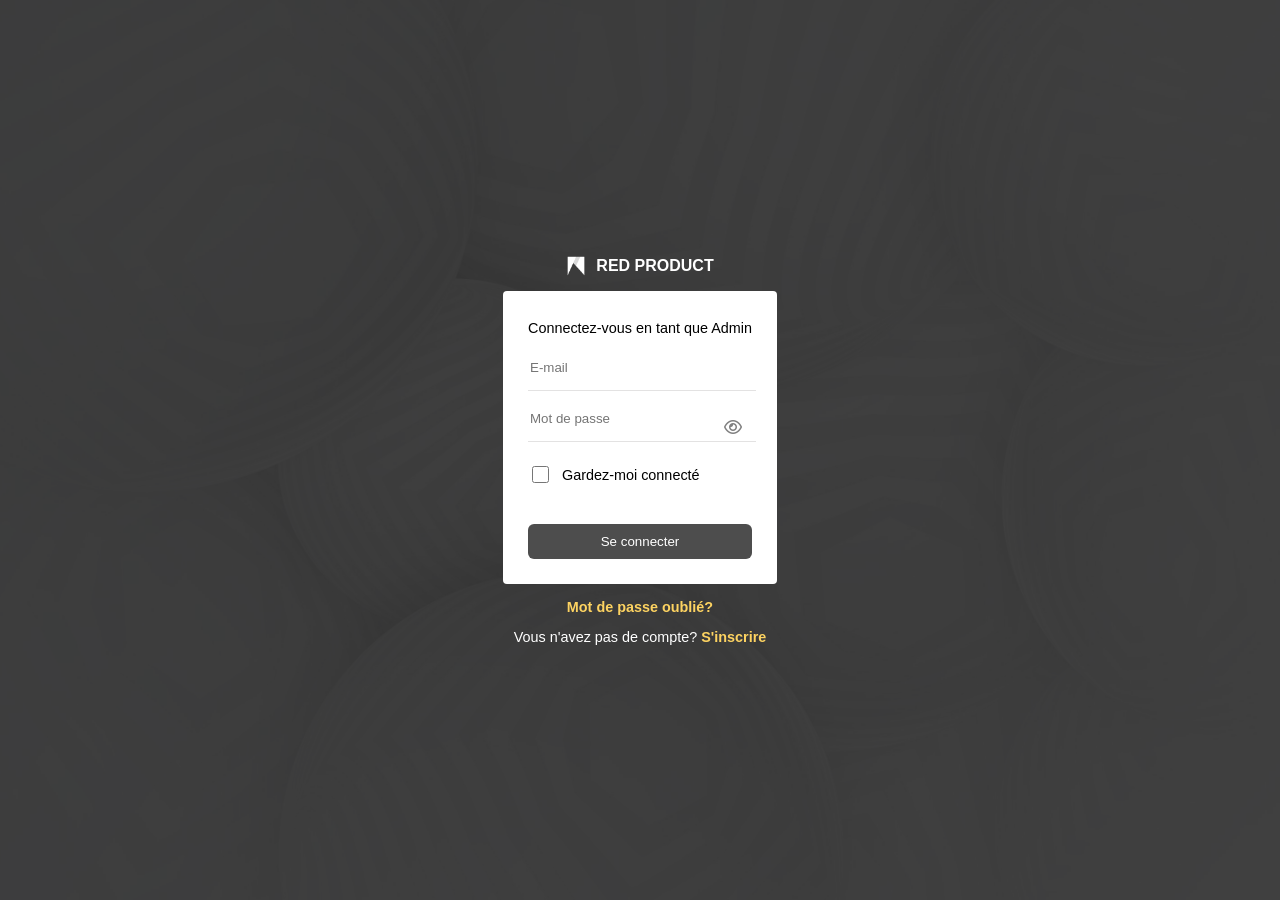
<file: index.html>
<!DOCTYPE html>
<html lang="en">

<head>
    <meta charset="UTF-8">
    <meta name="viewport" content="width=device-width, initial-scale=1.0">
    <title>Red Product</title>

    <link rel="icon" type="image/svg+xml" href="images/Link → SVG.png">
    <link rel="stylesheet" href="https://cdnjs.cloudflare.com/ajax/libs/font-awesome/6.5.1/css/all.min.css">
    <link rel="stylesheet"
        href="https://fonts.googleapis.com/css2?family=Material+Symbols+Outlined:opsz,wght,FILL,GRAD@20..48,100..700,0..1,-50..200&icon_names=dashboard" />
    <link rel="stylesheet" href="style.css">
</head>

<body>
    <div class="formulaire">
        <div class="bgoppacité2">
            <form action="" id="formConnexion">
                <div class="icon3">
                    <div class="logo"><img class="logo" src="images/Link → SVG.png" alt=""></div>
                    <p class="centrer">RED PRODUCT</p>
                </div>
                <div class="bg1">
                    <p class="p1">Connectez-vous en tant que Admin</p>
                    <p id="erreurMessage" style="color: red; font-size: 0.85rem; display: none;"></p>
                    <div><input class="inputform1" type="text" id="email" placeholder="E-mail" required></div>
                    <div style="position: relative;">
                        <input class="inputform1" type="password" id="motDePasse" placeholder="Mot de passe" required>
                        <i class="fa-regular fa-eye" id="togglePassword"
                            style="position: absolute; right: 10px; top: 50%; transform: translateY(-50%); cursor: pointer; color: gray;"></i>
                    </div>
                    <div class="p2">
                        <input class="p3" type="checkbox" id="garderConnecte">
                        <p class="p1">Gardez-moi connecté</p>
                    </div>

                    <button class="button" type="submit" id="btnConnexion">Se connecter</button>
                </div>

                <p class="p4"><a class="textdecoration" href="motdepasse.html"><strong>Mot de passe oublié?</strong></a>
                </p>
                <p class="p4">Vous n'avez pas de compte? <a class="textdecoration"
                        href="incrit.html"><strong>S'inscrire</strong></a></p>
            </form>
        </div>
    </div>

    <script src="connexion.js"></script>
</body>

</html>
</file>
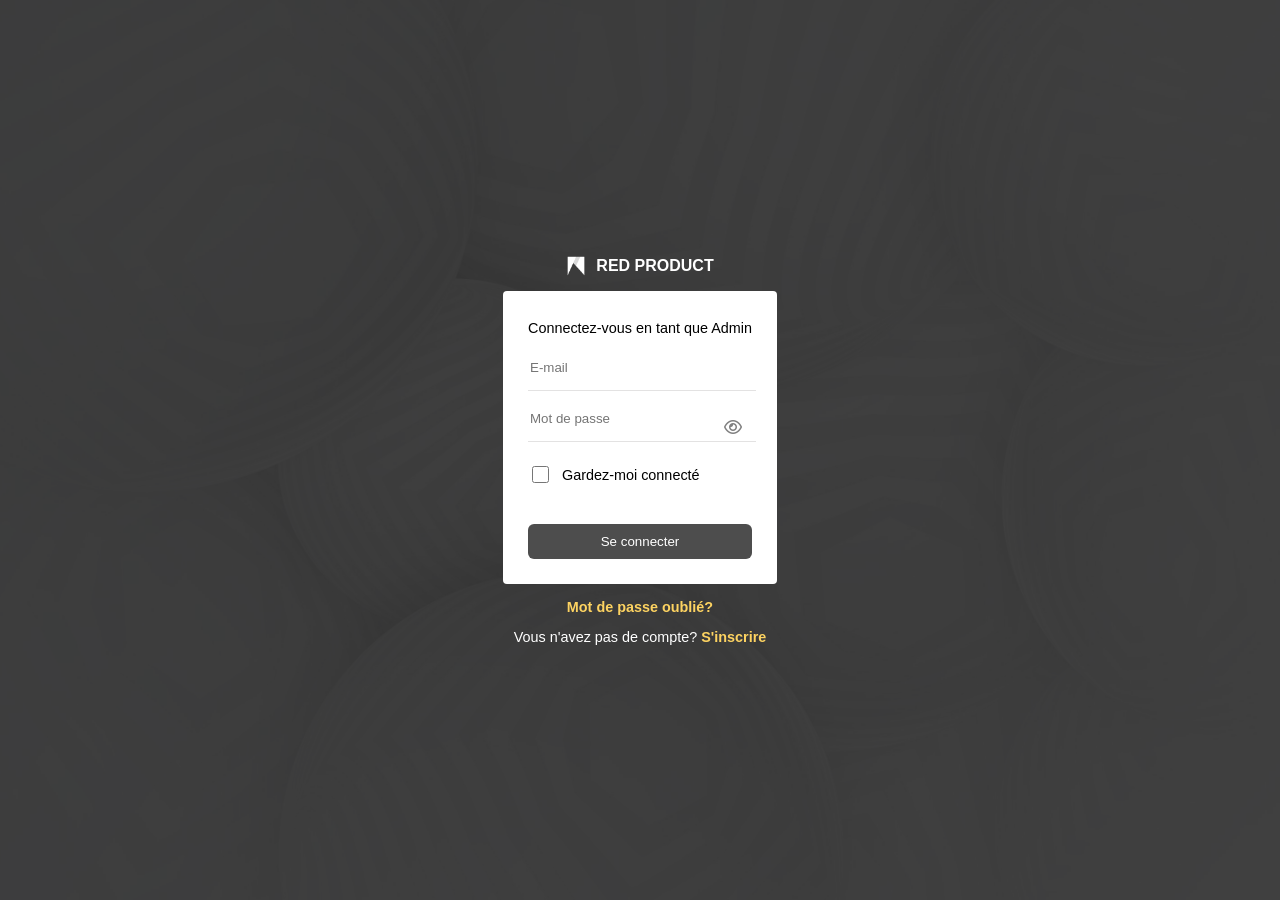
<file: daschboard.html>
<!DOCTYPE html>
<html lang="en">

<head>
    <meta charset="UTF-8">
    <meta name="viewport" content="width=device-width, initial-scale=1.0">
    <title>Red Product</title>

    <link rel="icon" type="image/svg+xml" href="images/Link → SVG.png">
    <style>
        @import url('https://fonts.googleapis.com/css2?family=Roboto:ital,wght@0,100..900;1,100..900&display=swap');
    </style>
    <link rel="stylesheet" href="https://cdnjs.cloudflare.com/ajax/libs/font-awesome/6.5.1/css/all.min.css">
    <link rel="stylesheet"
        href="https://fonts.googleapis.com/css2?family=Material+Symbols+Outlined:opsz,wght,FILL,GRAD@20..48,100..700,0..1,-50..200&icon_names=dashboard" />
    <link rel="stylesheet" href="style.css">
</head>

<body>

    <!-- Modal Profil -->
    <div class="transparant" id="modalProfil">
        <div class="modal">
            <div>
                <p class="haut">
                    <i id="fermerProfil" class="fa-solid fa-arrow-left" style="color: rgb(0, 0, 0);"></i>
                    Mon Profil
                </p>
            </div>

            <div id="border" style="border-top: 1.2px dotted rgb(146, 146, 146); padding-top: 20px;">

                <!-- Photo de profil -->
                <div style="text-align: center; margin-bottom: 20px;">
                    <img id="profilAvatar" src="images/d0ad5715ff957c6bfb22eb955f71f63b6a0704d4.png"
                        style="width: 80px; height: 80px; border-radius: 50%; object-fit: cover;">
                    <br>
                    <label style="cursor: pointer; color: gray; font-size: 0.85rem; margin-top: 8px; display: block;">
                        <input type="file" id="avatarFile" hidden accept="image/*">
                        Changer la photo
                    </label>
                </div>

                <!-- Message -->
                <p id="messageProfil" style="font-size: 0.85rem; display: none; text-align: center;"></p>

                <!-- Champs -->
                <div class="div1">
                    <label>Nom</label>
                    <input type="text" id="profilNom"
                        style="width: 100%; padding: 6px; border: 1px solid #ddd; border-radius: 4px; box-sizing: border-box;">
                </div>

                <div class="div1">
                    <label>Email</label>
                    <input type="email" id="profilEmail"
                        style="width: 100%; padding: 6px; border: 1px solid #ddd; border-radius: 4px; box-sizing: border-box;">
                </div>

                <button id="btnSauvegarderProfil" class="btnform"
                    style="width: 100%; background-color: rgb(70, 130, 180);">
                    Sauvegarder
                </button>

                <!-- Changer mot de passe -->
                <div style="margin-top: 20px; border-top: 1px solid #eee; padding-top: 15px;">
                    <p style="font-weight: bold; margin-bottom: 10px;">Changer le mot de passe</p>

                    <!-- Ancien mot de passe -->
                    <div class="div1" style="position: relative;">
                        <label>Ancien mot de passe</label>
                        <div style="position: relative;">
                            <input type="password" id="ancienMotDePasse"
                                style="width: 100%; padding: 6px; padding-right: 35px; border: 1px solid #ddd; border-radius: 4px; box-sizing: border-box;">
                            <i class="fa-regular fa-eye" id="toggleAncien"
                                style="position: absolute; right: 8px; top: 50%; transform: translateY(-50%); cursor: pointer; color: gray;"></i>
                        </div>
                    </div>

                    <!-- Nouveau mot de passe -->
                    <div class="div1" style="position: relative;">
                        <label>Nouveau mot de passe</label>
                        <div style="position: relative;">
                            <input type="password" id="nouveauMotDePasse"
                                style="width: 100%; padding: 6px; padding-right: 35px; border: 1px solid #ddd; border-radius: 4px; box-sizing: border-box;">
                            <i class="fa-regular fa-eye" id="toggleNouveau"
                                style="position: absolute; right: 8px; top: 50%; transform: translateY(-50%); cursor: pointer; color: gray;"></i>
                        </div>
                    </div>

                    <button id="btnChangerMotDePasse" class="btnform"
                        style="width: 100%; background-color: rgb(77, 77, 77);">
                        Changer le mot de passe
                    </button>
                </div>
            </div>
        </div>
    </div>

    <div class="side-main">
        <aside class="bg" id="sidebar">
            <div class="bg-color">
                <div class="side">
                    <div class="logo"><img class="logo" src="images/Link → SVG.png" alt=""></div>
                    <p class="p-side">RED PRODUCT</p>
                </div>

                <nav>
                    <p class="p-side1">Principal</p>
                    <div>
                        <div class="icon1" id="icon1">
                            <a class="nav-link" href="daschboard.html">
                                <span class="material-symbols-outlined">dashboard</span>
                                Dashboard
                            </a>
                        </div>
                        <div class="left">
                            <p class="nav2"><a class="a3" href="hôtel.html"> <i id="icon2"
                                        class="fa-solid fa-display fa-md" style="color: rgb(217, 217, 217);"></i>Liste
                                    des Hôtels</a></p>
                        </div>
                    </div>
                </nav>

                <div class="bas">
                    <div id="image" class="img1"><img class="image1"
                            src="images/d0ad5715ff957c6bfb22eb955f71f63b6a0704d4.png" alt=""></div>

                    <div class="lineheight">
                        <p>Moukhamed</p>
                        <p><i class="fa-solid fa-circle fa-2xs" style="color: rgb(107, 201, 25);"></i> En ligne</p>
                    </div>
                </div>
            </div>
        </aside>

        <!-- EN-TETE -->

        <div class="main">
            <div id="main">
                <header>
                    <div class="entête">
                        <div class="entête-gauche" id="sidebar-toggle">
                            <button class="toggle-button" type="button">
                                <i class="fa-solid fa-bars-staggered fa-2xl" style="color: rgb(0, 0, 0);"></i>
                            </button>

                            <p class="dash1">Daschboard</p>
                        </div>
                        <div class="entête1">
                            <div class="iconinput">
                                <i class="fa-solid fa-magnifying-glass fa-xs" style="color: rgb(220, 213, 213);"></i>
                                <input class="input" type="text" placeholder=" Recherhe">
                            </div>
                            <p><i class="fa-regular fa-bell fa-lg" style="color: rgb(0, 0, 0);"></i></p>
                            <div class="img1" id="ouvrirProfil" style="cursor: pointer;">
                                <img class="image1" id="photoUtilisateur"
                                    src="images/d0ad5715ff957c6bfb22eb955f71f63b6a0704d4.png" alt="">
                            </div>
                            <a href="index.html"
                                onclick="localStorage.removeItem('token'); localStorage.removeItem('utilisateur');"
                                style="padding: 10px; cursor: pointer; display: flex; align-items: center; text-decoration: none;">
                                <i class="fa-solid fa-arrow-right-from-bracket fa-lg" style="color: rgb(0, 0, 0);"></i>
                            </a>
                        </div>
                    </div>

                    <div class="entête2">
                        <div class="sous-entête3">
                            <p class="size1">Bienvenue sur RED Product <br> </p>
                            <p class="size2">Lorem ipsum dolor sit amet consecteur</p>
                        </div>
                    </div>
                </header>
                <!-- EN-TETE -->

                <!-- MAIN -->
                <main class="contenu">
                    <div class="cards-container">

                        <div id="ic1" class="item">
                            <i class="fa-solid fa-envelope-open"></i>
                            <div class="pad">
                                <p><span class="pan" id="kpi-formulaires">--</span> Formulaire</p>
                                <p>Je ne sais pas quoi mettre</p>
                            </div>
                        </div>

                        <div id="ic2" class="item">
                            <i class="fa-solid fa-p"></i>
                            <div class="pad">
                                <p><span class="pan" id="kpi-messages">--</span> Messages</p>
                                <p>Je ne sais pas quoi mettre</p>
                            </div>
                        </div>

                        <div id="ic3" class="item">
                            <i class="fa-solid fa-user-group"></i>
                            <div class="pad">
                                <p><span class="pan" id="kpi-users">--</span> Utilisateur</p>
                                <p>Je ne sais pas quoi mettre</p>
                            </div>
                        </div>

                        <div id="ic4" class="item">
                            <i class="fa-solid fa-envelope-open"></i>
                            <div class="pad">
                                <p><span class="pan" id="kpi-emails">--</span> E-mail</p>
                                <p>Je ne sais pas quoi mettre</p>
                            </div>
                        </div>

                        <div id="ic5" class="item">
                            <i class="fa-solid fa-p"></i>
                            <div class="pad">
                                <p><span class="pan" id="kpi-hotels">--</span> Hôtels</p>
                                <p>Je ne sais pas quoi mettre</p>
                            </div>
                        </div>

                        <div id="ic6" class="item">
                            <i class="fa-solid fa-user-group"></i>
                            <div class="pad">
                                <p><span class="pan" id="kpi-entites">--</span> Entités</p>
                                <p>Je ne sais pas quoi mettre</p>
                            </div>
                        </div>

                    </div>

            </div>
            </main>
            <!-- MAIN -->
        </div>
    </div>



    <div id="toast" class="toasts"> </div>
    <div class="overlay"></div>
    <script src="script.js"></script>
    <script src="dashboard.js"></script>
    <script src="profil.js"></script>


</body>

</html>
</file>
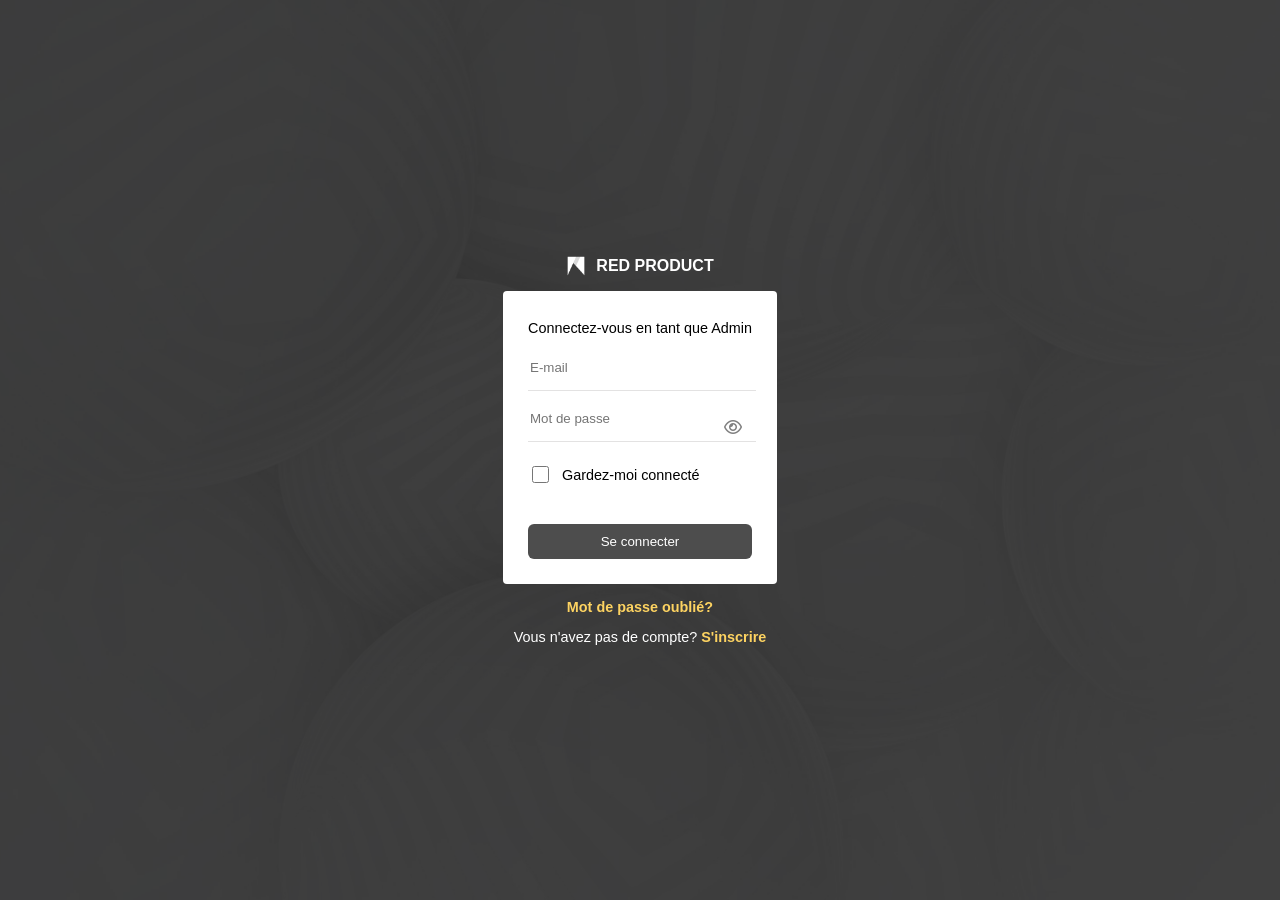
<file: hôtel.html>
<!DOCTYPE html>
<html lang="en">

<head>
    <meta charset="UTF-8">
    <meta name="viewport" content="width=device-width, initial-scale=1.0">
    <title>Red Product</title>

    <link rel="icon" type="image/svg+xml" href="images/Link → SVG.png">
    <style>
        @import url('https://fonts.googleapis.com/css2?family=Roboto:ital,wght@0,100..900;1,100..900&display=swap');
    </style>
    <link rel="stylesheet" href="https://cdnjs.cloudflare.com/ajax/libs/font-awesome/6.5.1/css/all.min.css">
    <link rel="stylesheet"
        href="https://fonts.googleapis.com/css2?family=Material+Symbols+Outlined:opsz,wght,FILL,GRAD@20..48,100..700,0..1,-50..200&icon_names=dashboard" />
    <link rel="stylesheet" href="style.css">
</head>

<body class="no-scroll">

    <!-- Modal Profil -->
    <div class="transparant" id="modalProfil">
        <div class="modal">
            <div>
                <p class="haut">
                    <i id="fermerProfil" class="fa-solid fa-arrow-left" style="color: rgb(0, 0, 0);"></i>
                    Mon Profil
                </p>
            </div>

            <div id="border" style="border-top: 1.2px dotted rgb(146, 146, 146); padding-top: 20px;">

                <!-- Photo de profil -->
                <div style="text-align: center; margin-bottom: 20px;">
                    <img id="profilAvatar" src="images/d0ad5715ff957c6bfb22eb955f71f63b6a0704d4.png"
                        style="width: 80px; height: 80px; border-radius: 50%; object-fit: cover;">
                    <br>
                    <label style="cursor: pointer; color: gray; font-size: 0.85rem; margin-top: 8px; display: block;">
                        <input type="file" id="avatarFile" hidden accept="image/*">
                        Changer la photo
                    </label>
                </div>

                <!-- Message -->
                <p id="messageProfil" style="font-size: 0.85rem; display: none; text-align: center;"></p>

                <!-- Champs -->
                <div class="div1">
                    <label>Nom</label>
                    <input type="text" id="profilNom"
                        style="width: 100%; padding: 6px; border: 1px solid #ddd; border-radius: 4px; box-sizing: border-box;">
                </div>

                <div class="div1">
                    <label>Email</label>
                    <input type="email" id="profilEmail"
                        style="width: 100%; padding: 6px; border: 1px solid #ddd; border-radius: 4px; box-sizing: border-box;">
                </div>

                <button id="btnSauvegarderProfil" class="btnform"
                    style="width: 100%; background-color: rgb(70, 130, 180);">
                    Sauvegarder
                </button>

                <!-- Changer mot de passe -->
                <div style="margin-top: 20px; border-top: 1px solid #eee; padding-top: 15px;">
                    <p style="font-weight: bold; margin-bottom: 10px;">Changer le mot de passe</p>

                    <!-- Ancien mot de passe -->
                    <div class="div1" style="position: relative;">
                        <label>Ancien mot de passe</label>
                        <div style="position: relative;">
                            <input type="password" id="ancienMotDePasse"
                                style="width: 100%; padding: 6px; padding-right: 35px; border: 1px solid #ddd; border-radius: 4px; box-sizing: border-box;">
                            <i class="fa-regular fa-eye" id="toggleAncien"
                                style="position: absolute; right: 8px; top: 50%; transform: translateY(-50%); cursor: pointer; color: gray;"></i>
                        </div>
                    </div>

                    <!-- Nouveau mot de passe -->
                    <div class="div1" style="position: relative;">
                        <label>Nouveau mot de passe</label>
                        <div style="position: relative;">
                            <input type="password" id="nouveauMotDePasse"
                                style="width: 100%; padding: 6px; padding-right: 35px; border: 1px solid #ddd; border-radius: 4px; box-sizing: border-box;">
                            <i class="fa-regular fa-eye" id="toggleNouveau"
                                style="position: absolute; right: 8px; top: 50%; transform: translateY(-50%); cursor: pointer; color: gray;"></i>
                        </div>
                    </div>

                    <button id="btnChangerMotDePasse" class="btnform"
                        style="width: 100%; background-color: rgb(77, 77, 77);">
                        Changer le mot de passe
                    </button>
                </div>
            </div>
        </div>
    </div>



    <div class="side-main">
        <aside class="bg" id="sidebar">
            <div class="bg-color">

                <div class="side">
                    <div class="logo"><img class="logo" src="images/Link → SVG.png" alt=""></div>
                    <p class="p-side">RED PRODUCT</p>
                </div>

                <nav>
                    <p class="p-side1">Principal</p>
                    <div>
                        <!-- <div class="icon1">
                            <p class="nav1 colorblack2" id="nav1" > <span id="span" class="material-symbols-outlined">dashboard</span> <a class="a4"
                                    href="daschboard.html">Daschboard</a></p>
                        </div> -->
                        <div class="icon1">
                            <a class="nav-link" id="hot" href="daschboard.html">
                                <span id="hot" class="material-symbols-outlined">dashboard</span>
                                Daschboard
                            </a>
                        </div>
                        <div class="icon2" id="colorblack2">
                            <p class="nav2"><a class="a2" href="hôtel.html"> <i id="icon2"
                                        class="fa-solid fa-display fa-md" style="color: rgba(0, 0, 0, 0.75);"></i>Liste
                                    des Hôtels</a></p>
                        </div>
                    </div>
                </nav>


                <div class="bas">
                    <div id="image" class="img1"><img class="image1"
                            src="images/d0ad5715ff957c6bfb22eb955f71f63b6a0704d4.png" alt=""></div>

                    <div class="lineheight">
                        <p>Moukhamed</p>
                        <p><i class="fa-solid fa-circle fa-2xs" style="color: rgb(107, 201, 25);"></i> En ligne</p>
                    </div>
                </div>
            </div>
        </aside>


        <div class="main">
            <div id="main">
                <header>

                    <div class="entête">
                        <div class="entête-gauche" id="sidebar-toggle">
                            <button class="toggle-button" type="button">
                                <i class="fa-solid fa-bars-staggered fa-2xl" style="color: rgb(0, 0, 0);"></i>
                            </button>

                            <p><b class="pan1">Listes des Hôtels</b></p>
                        </div>
                        <div class="entête1">
                            <div class="iconinput">
                                <i class="fa-solid fa-magnifying-glass fa-xs" style="color: rgb(220, 213, 213);"></i>
                                <input class="input" type="text" placeholder=" Recherhe">
                            </div>
                            <div class="en1tete">
                                <p><i class="fa-regular fa-bell fa-lg" style="color: rgb(0, 0, 0);"></i></p>
                                <div class="img1" id="ouvrirProfil" style="cursor: pointer;"><img class="image1"
                                        id="photoUtilisateur" src="images/d0ad5715ff957c6bfb22eb955f71f63b6a0704d4.png"
                                        alt="">
                                </div>
                                <a href="index.html"
                                    onclick="localStorage.removeItem('token'); localStorage.removeItem('utilisateur');"
                                    style="padding: 10px; cursor: pointer; display: flex; align-items: center; text-decoration: none;">
                                    <i class="fa-solid fa-arrow-right-from-bracket fa-lg"
                                        style="color: rgb(0, 0, 0);"></i>
                                </a>
                            </div>
                        </div>
                    </div>

                    <div class="entête2">
                        <div class="sous-entête1">
                            <p class="size1">Hôtels</p>
                            <p class="p-entête" id="nombreHotels">--</p>
                        </div>

                        <div class="btnajouter">
                            <button class="sous-entête2"><i id="icon" class="fa-solid fa-plus fa-md"
                                    style="color: rgb(0, 0, 0);"></i>Créer un nouveau hôtel</button>
                        </div>
                    </div>
                </header>
                <!-- EN-TETE -->
                <main class="contenu no-scroll">
                    <div class="container">
                        <div class="container2" id="listeHotels">
                            <!-- <div class="items">
                                <div class="image2"><img class="images2"
                                        src="images/2ace93ddd9dc9cfc7b2bd9d9a279634ee238b1c0.jpg" alt=""></div>
                                <div class="basimage">
                                    <p id="basimage2">Boulvard Martin Lutter King Dakar, 11500</p>
                                    <p id="basimage1"><b class="pan1">Hôtel Terrou-Bi</b></p>
                                    <p id="basimage">25.000 XOF par nuit</p>
                                </div>
                            </div>

                            <div class="items">
                                <div class="image2"><img class="images2"
                                        src="images/7aa3fa98a5c573e7a6a70708802dac0779ef4cc6.jpg" alt=""></div>
                                <div class="basimage">
                                    <p id="basimage2">Boulvard Martin Lutter King Dakar, 11500</p>
                                    <p id="basimage1"><b class="pan1">Hôtel Terrou-Bi</b></p>
                                    <p id="basimage">25.000 XOF par nuit</p>
                                </div>
                            </div>

                            <div class="items">
                                <div class="image2"><img class="images2"
                                        src="images/7b8b867ff42dd9b09b585c713f1faaf1e9d5efa9.png" alt=""></div>
                                <div class="basimage">
                                    <p id="basimage2">Boulvard Martin Lutter King Dakar, 11500</p>
                                    <p id="basimage1"><b class="pan1">Hôtel Terrou-Bi</b></p>
                                    <p id="basimage">25.000 XOF par nuit</p>
                                </div>
                            </div>

                            <div class="items">
                                <div class="image2"><img class="images2"
                                        src="images/e2f0475cb31fc8aaa791f94943e72ebe5afef4fc.jpg" alt=""></div>
                                <div class="basimage">
                                    <p id="basimage2">Boulvard Martin Lutter King Dakar, 11500</p>
                                    <p id="basimage1"><b class="pan1">Hôtel Terrou-Bi</b></p>
                                    <p id="basimage">25.000 XOF par nuit</p>
                                </div>
                            </div>

                            <div class="items">
                                <div class="image2"><img class="images2"
                                        src="images/c2da843a742c66e1b32bac5a3423f97769ec294e (1).jpg" alt=""></div>
                                <div class="basimage">
                                    <p id="basimage2">Boulvard Martin Lutter King Dakar, 11500</p>
                                    <p id="basimage1"><b class="pan1">Hôtel Terrou-Bi</b></p>
                                    <p id="basimage">25.000 XOF par nuit</p>
                                </div>
                            </div>

                            <div class="items">
                                <div class="image2"><img class="images2"
                                        src="images/c7ada3dc7f94b97e81de5166530f7716e3ac4fda.jpg" alt=""></div>
                                <div class="basimage">
                                    <p id="basimage2">Boulvard Martin Lutter King Dakar, 11500</p>
                                    <p id="basimage1"><b class="pan1">Hôtel Terrou-Bi</b></p>
                                    <p id="basimage">25.000 XOF par nuit</p>
                                </div>
                            </div>

                            <div class="items">
                                <div class="image2"><img class="images2"
                                        src="images/f9c71de4bc8679a33e4414f8a5da273c04b95cbb.jpg" alt=""></div>
                                <div class="basimage">
                                    <p id="basimage2">Boulvard Martin Lutter King Dakar, 11500</p>
                                    <p id="basimage1"><b class="pan1">Hôtel Terrou-Bi</b></p>
                                    <p id="basimage">25.000 XOF par nuit</p>
                                </div>
                            </div>

                            <div class="items">
                                <div class="image2"><img class="images2"
                                        src="images/e480cb32120fa58c6a70bd87d0dc0eabfcb5fd43.jpg" alt=""></div>
                                <div class="basimage">
                                    <p id="basimage2">Boulvard Martin Lutter King Dakar, 11500</p>
                                    <p id="basimage1"><b class="pan1">Hôtel Terrou-Bi</b></p>
                                    <p id="basimage">25.000 XOF par nuit</p>
                                </div>
                            </div> -->

                            <p id="chargement">Chargement des hôtels...</p>
                        </div>

                        <!-- Pagination -->
                        <div id="pagination"
                            style="display: flex; justify-content: center; align-items: center; gap: 10px; padding: 20px;">
                        </div>
                    </div>



                </main>
            </div>
        </div>

        <!-- Modal ajouter-->

        <div class="transparant" id="modalAjouter">
            <div class="modal" id="modalAjouterContent">
                <div>
                    <p class="haut"><i id="fermermodal" class="fa-solid fa-arrow-left"
                            style="color: rgb(0, 0, 0);"></i>Créer un nouveau
                        hôtel</p>
                </div>

                <form id="border" action="">
                    <div class="display">
                        <div>
                            <div class="div1">
                                <div class="div1"><label for="name">Nom de l'hôtel</label></div>
                                <input type="text" id="name" placeholder="CAP Mariane">
                                <p class="erreur-input" id="erreur-nom"></p>
                            </div>

                            <div class="div1">
                                <div class="div1"><label for="Email">E-mail</label></div>
                                <input type="text" id="Email" placeholder="information@gmail.com">
                                <p class="erreur-input" id="erreur-email"></p>
                            </div>

                            <div class="div1">
                                <div class="div1"><label for="prix">Prix par nuit</label></div>
                                <input type="number" id="prix" placeholder="25.000 XOF">
                                <p class="erreur-input" id="erreur-prix"></p>
                            </div>
                        </div>

                        <div>
                            <div class="div1">
                                <div class="div1"><label for="adresse">Adresse</label></div>
                                <input class="div11" type="text" id="adresse"
                                    placeholder="Les îles du saloum, Mar Lodj">
                                <p class="erreur-input" id="erreur-adresse"></p>
                            </div>

                            <div class="div1">
                                <div class="div1" class="div11"><label for="muméro">Numéro de téléphone</label></div>
                                <input type="text" id="muméro" placeholder="+221 77 777 77 77">
                                <p class="erreur-input" id="erreur-telephone"></p>
                            </div>

                            <div class="div1">
                                <div class="div1"><label class="lab" for="devise">Devise</label></div>
                                <select class="select">
                                    <option>F XOF</option>
                                    <option>Euro</option>
                                    <option>Dollar</option>
                                </select>
                            </div>
                        </div>
                    </div>

                    <p>Ajouter une photo</p>
                    <label class="label">
                        <input type="file" id="imageHotel" hidden>
                        <div class="imgholder">
                            <i class="fa-solid fa-image fa-lg" style="color: rgb(167, 165, 165);"></i>
                            <p>Ajouter une photo</p>
                        </div>
                    </label>

                    <div class="mit"> <button type="button" class="btnform">Enregistrer</button> </div>
                </form>
            </div>

        </div>
    </div>

    <!-- Modal Détail/Modifier Hôtel -->
    <div class="transparant" id="modalDetail">
        <div class="modal">
            <div>
                <p class="haut">
                    <i id="fermerDetail" class="fa-solid fa-arrow-left" style="color: rgb(0, 0, 0);"></i>
                    Détail de l'hôtel
                </p>
            </div>

            <div id="border">
                <div style="text-align: center; margin-bottom: 15px;">
                    <img id="detailImage" src="" alt=""
                        style="width: 100%; height: 200px; object-fit: cover; border-radius: 8px;">
                </div>

                <div class="display">
                    <div>
                        <div class="div1">
                            <label>Nom de l'hôtel</label>
                            <input type="text" id="detailNom" placeholder="Nom">
                        </div>
                        <div class="div1">
                            <label>E-mail</label>
                            <input type="text" id="detailEmail" placeholder="E-mail">
                        </div>
                        <div class="div1">
                            <label>Prix par nuit</label>
                            <input type="number" id="detailPrix" placeholder="Prix">
                        </div>
                    </div>
                    <div>
                        <div class="div1">
                            <label>Adresse</label>
                            <input type="text" id="detailAdresse" placeholder="Adresse">
                        </div>
                        <div class="div1">
                            <label>Numéro de téléphone</label>
                            <input type="text" id="detailTelephone" placeholder="Téléphone">
                        </div>
                        <div class="div1">
                            <label>Devise</label>
                            <select id="detailDevise">
                                <option>F XOF</option>
                                <option>Euro</option>
                                <option>Dollar</option>
                            </select>
                        </div>
                    </div>
                </div>

                <div class="div1">
                    <label>Changer la photo</label>
                    <label class="label">
                        <input type="file" id="detailImageFile" hidden>
                        <div class="imgholder">
                            <i class="fa-solid fa-image fa-lg" style="color: rgb(167, 165, 165);"></i>
                            <p>Changer la photo</p>
                        </div>
                    </label>
                </div>

                <input type="hidden" id="detailId">

                <div style="display: flex; gap: 10px; margin-top: 15px;">
                    <button id="btnModifier" class="btnform" style="background-color: rgb(70, 130, 180); flex: 1;">
                        Modifier
                    </button>
                    <button id="btnSupprimer" class="btnform" style="background-color: rgb(220, 53, 69); flex: 1;">
                        Supprimer
                    </button>
                </div>
            </div>
        </div>
    </div>


    <!-- Toast : petite notification qui apparaît et disparaît automatiquement -->
    <div id="toast" class="toasts"> </div>
    <div class="overlay"></div>
    <script src="script.js"></script>
    <script src="hotel.js"></script>
    <script src="profil.js"></script>
</body>

</html>
</file>
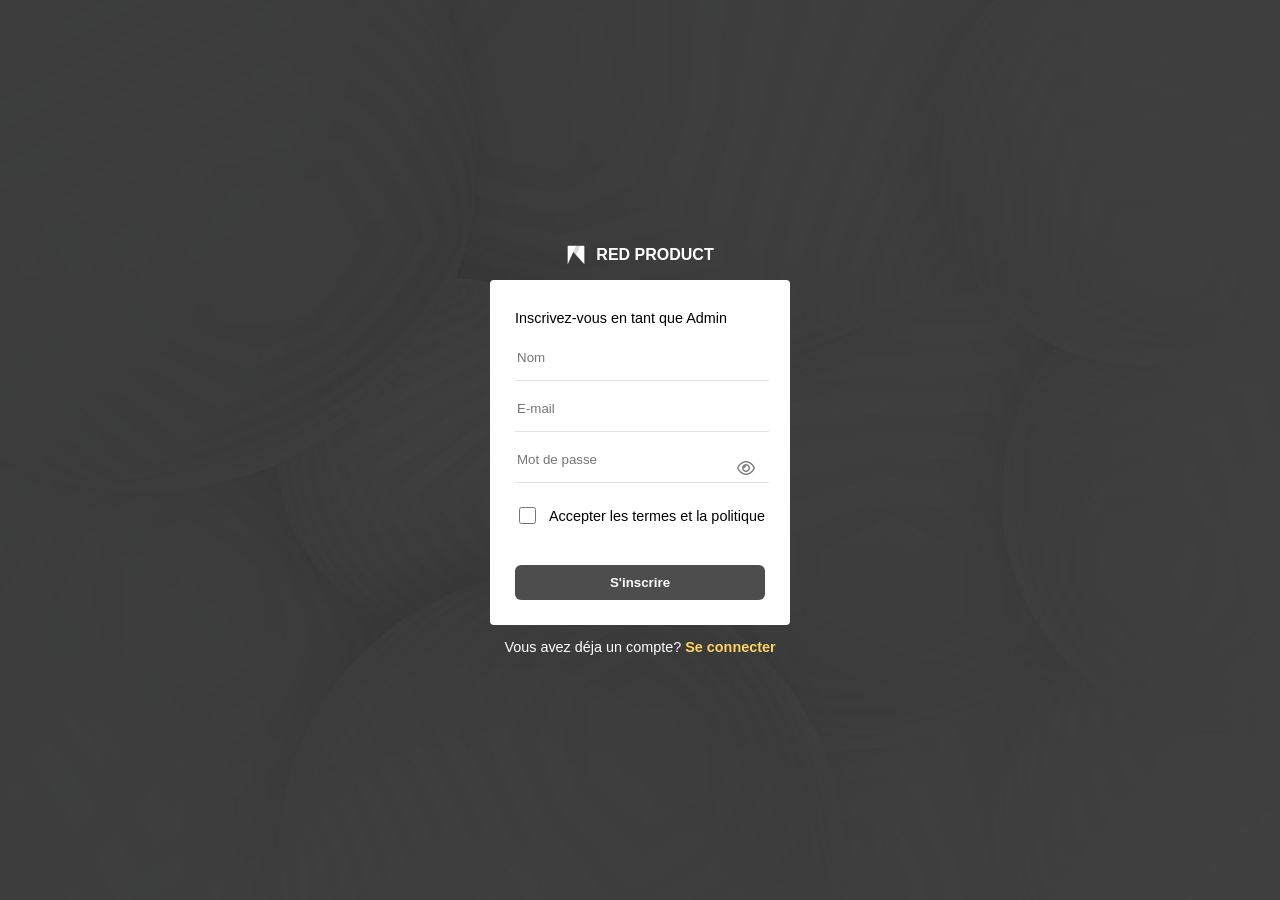
<file: incrit.html>
<!DOCTYPE html>
<html lang="en">

<head>
    <meta charset="UTF-8">
    <meta name="viewport" content="width=device-width, initial-scale=1.0">
    <title>Red Product</title>

    <link rel="icon" type="image/svg+xml" href="images/Link → SVG.png">
    <link rel="stylesheet" href="https://cdnjs.cloudflare.com/ajax/libs/font-awesome/6.5.1/css/all.min.css">
    <link rel="stylesheet"
        href="https://fonts.googleapis.com/css2?family=Material+Symbols+Outlined:opsz,wght,FILL,GRAD@20..48,100..700,0..1,-50..200&icon_names=dashboard" />
    <link rel="stylesheet" href="style.css">
</head>

<body>
    <div class="formulaire">
        <div class="bgoppacité2">
            <form id="formInscription" class="round">
                <div class="icon3">
                    <div class="logo"><img class="logo" src="images/Link → SVG.png" alt=""></div>
                    <p class="centrer">RED PRODUCT</p>
                </div>
                <div class="bg1">
                    <p class="p1">Inscrivez-vous en tant que Admin</p>
                     <p id="messageInscription" style="font-size: 0.85rem; display: none;"></p>
                    <div><input class="inputform1" type="text" id="nom" placeholder="Nom" required></div>
                    <div><input class="inputform1" type="email" id="email" placeholder="E-mail" required></div>
                    
                     <div style="position: relative;">
                        <input class="inputform1" type="password" id="motDePasse" placeholder="Mot de passe" required>
                        <i class="fa-regular fa-eye" id="togglePassword" style="position: absolute; right: 10px; top: 50%; transform: translateY(-50%); cursor: pointer; color: gray;"></i>
                    </div>

                    <div class="p2">
                        <input class="p3" id="termes" type="checkbox" required>
                        <p class="p1">Accepter les termes et la politique</p>
                    </div>

                    <button class="button" type="submit" id="btnInscription"><b>S'inscrire</b></button>
                </div>
                <p class="p4">Vous avez déja un compte? <a class="textdecoration" href="index.html"><strong>Se
                            connecter</strong></a></p>
            </form>
        </div>
    </div>
<script src="inscrit.js"></script>
</body>

</html>
</file>
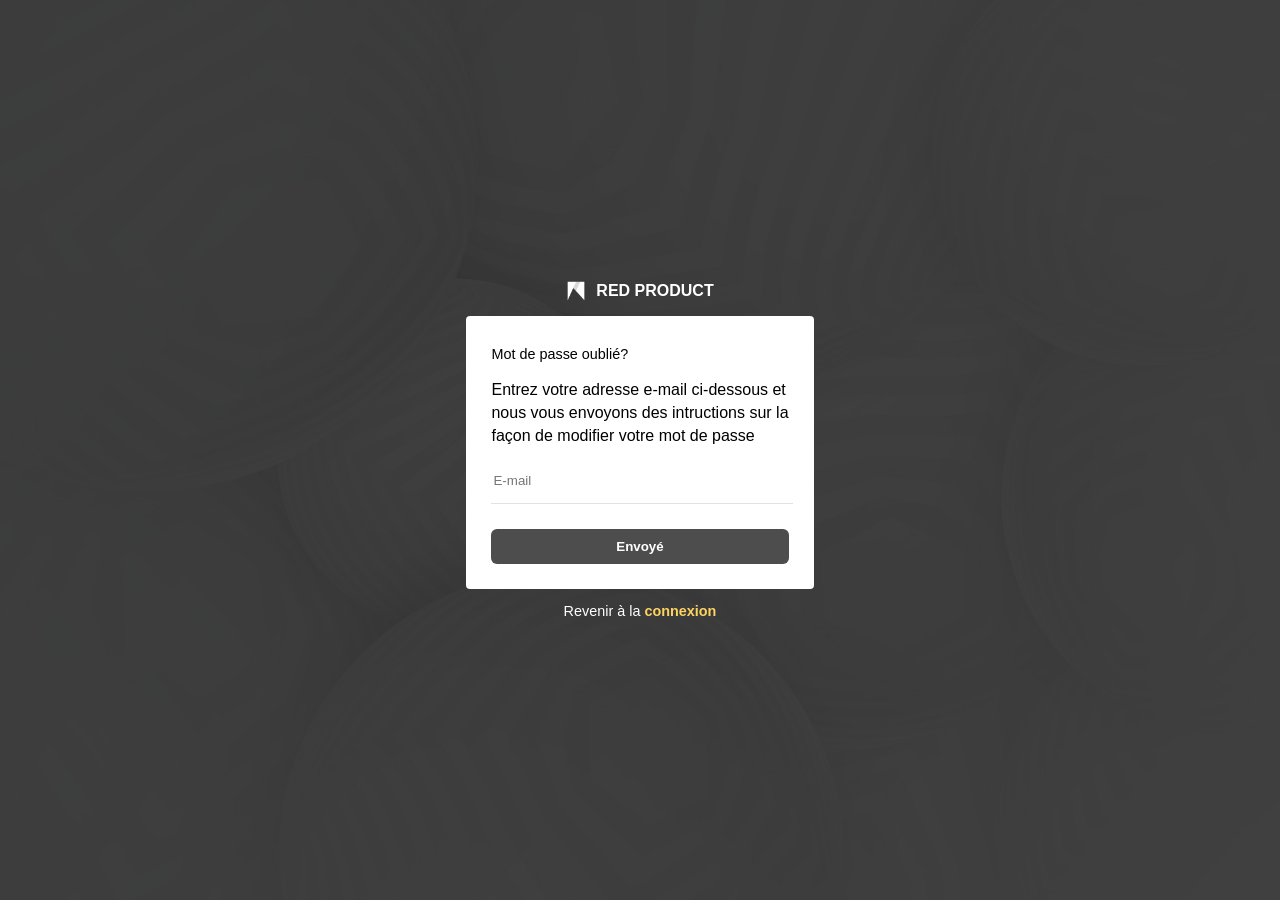
<file: motdepasse.html>
<!DOCTYPE html>
<html lang="en">

<head>
    <meta charset="UTF-8">
    <meta name="viewport" content="width=device-width, initial-scale=1.0">
    <title>Red Product</title>

    <link rel="icon" type="image/svg+xml" href="images/Link → SVG.png">
    <link rel="stylesheet" href="https://cdnjs.cloudflare.com/ajax/libs/font-awesome/6.5.1/css/all.min.css">
    <link rel="stylesheet"
        href="https://fonts.googleapis.com/css2?family=Material+Symbols+Outlined:opsz,wght,FILL,GRAD@20..48,100..700,0..1,-50..200&icon_names=dashboard" />
    <link rel="stylesheet" href="style.css">
</head>

<body>
    <div class="formulaire">
        <div class="bgoppacité2">
            <form id="formMotDePasse" action="" class="round">
                <div class="icon3">
                    <div class="logo"><img class="logo" src="images/Link → SVG.png" alt=""></div>
                    <p class="centrer">RED PRODUCT</p>
                </div>
                <div class="bg1">
                    <p class="p1">Mot de passe oublié?</p>
                    <p class="p5">Entrez votre adresse e-mail ci-dessous et <br> nous vous envoyons des intructions sur la <br>façon de modifier votre mot de passe</p>
                    <div><input id="email" class="inputform1" type="mail" placeholder="E-mail" required></div>
                    

                    <button type="submit" class="button">
                        <b>Envoyé</b>
                    </button>
                </div>
                <p class="p4">Revenir à la <a class="textdecoration" href="index.html"><strong>connexion</strong></a></p>
            </form>
        </div>
    </div>

    <script src="motdepass.js"></script>
</body>

</html>
</file>
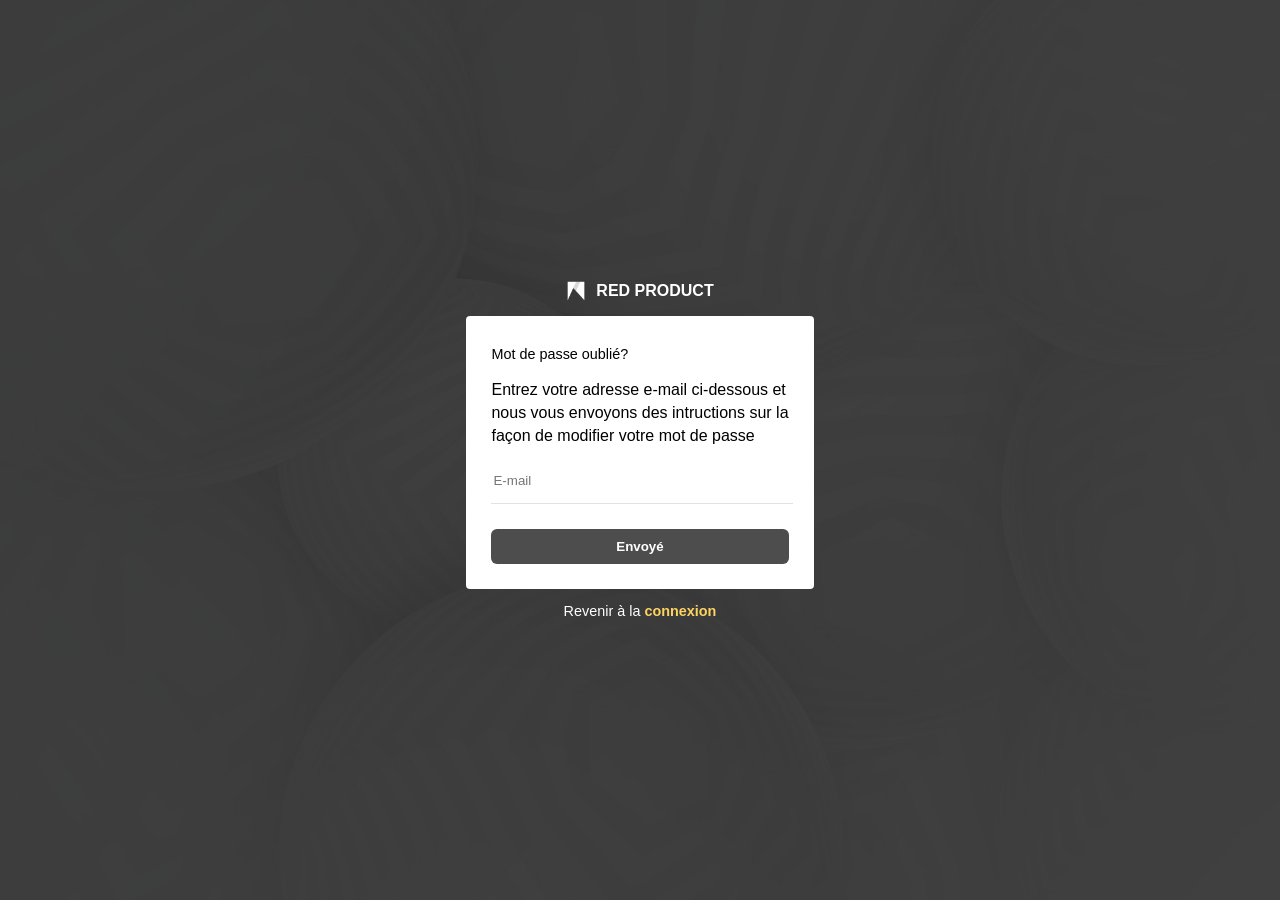
<file: reinitialiser.html>
<!DOCTYPE html>
<html lang="en">

<head>
    <meta charset="UTF-8">
    <meta name="viewport" content="width=device-width, initial-scale=1.0">
    <title>Red Product</title>

    <link rel="icon" type="image/svg+xml" href="images/Link → SVG.png">
    <link rel="stylesheet" href="https://cdnjs.cloudflare.com/ajax/libs/font-awesome/6.5.1/css/all.min.css">
    <link rel="stylesheet"
        href="https://fonts.googleapis.com/css2?family=Material+Symbols+Outlined:opsz,wght,FILL,GRAD@20..48,100..700,0..1,-50..200&icon_names=dashboard" />
    <link rel="stylesheet" href="style.css">
</head>

<body>
    <div class="formulaire">
        <div class="bgoppacité2">
            <form id="formReset" class="round">
                <div class="icon3">
                    <div class="logo"><img class="logo" src="images/Link → SVG.png" alt=""></div>
                    <p class="centrer">RED PRODUCT</p>
                </div>
                <div class="bg1">
                    <p class="p1">Réinitialiser le mot de passe</p>
                    <p class="p5">Entrez votre nouveau mot de passe ci-dessous.</p>

                    <!-- Message -->
                    <p id="messageReset" style="font-size: 0.85rem; display: none; margin-top: 8px;"></p>

                    <div style="position: relative;">
                        <input class="inputform1" type="password" id="motDePasse" placeholder="Nouveau mot de passe" required>
                        <i class="fa-regular fa-eye" id="togglePassword1" style="position: absolute; right: 10px; top: 50%; transform: translateY(-50%); cursor: pointer; color: gray;"></i>
                    </div>

                    <div style="position: relative;">
                        <input class="inputform1" type="password" id="confirmerMotDePasse" placeholder="Confirmer le mot de passe" required>
                        <i class="fa-regular fa-eye" id="togglePassword2" style="position: absolute; right: 10px; top: 50%; transform: translateY(-50%); cursor: pointer; color: gray;"></i>
                    </div>

                    <button type="submit" class="button" id="btnReset">
                        <b>Réinitialiser</b>
                    </button>
                </div>
                <p class="p4">Revenir à la <a class="textdecoration" href="index.html"><strong>connexion</strong></a></p>
            </form>
        </div>
    </div>

    <script src="reinitialiser.js"></script>
</body>

</html>
</file>
<file: style.css>
html {
    box-sizing: border-box;
    overflow-x: hidden;
}

body {
    margin: 0;
    padding: 0;
    font-family: roboto, sans-serif;
}


main.no-scroll {
    overflow: hidden;
}

/* DEBUT EN-TETE */

.dash1 {
    color: rgba(36, 35, 35, 0.815);
    font-size: 1.2rem;
    font-weight: 600;
}


.iconinput .fa-solid {
    position: absolute;
    margin: 26px;
}

.input {
    padding: 5px 40px;
    margin-top: 10px;
    margin-left: 15px;
    height: 20px;
    border-radius: 12px;
    border: 1px solid grey;
    outline: none;
}

.img1 .image1 {
    width: 35px;
    height: 35px;
    border-radius: 50%;
    margin-top: 10px;
}

.entête {
    display: flex;
    justify-content: space-between;
    padding-left: 20px;
    padding-right: 20px;
    margin: 4px;
    height: 50px;
    box-shadow: 0 0.1px gray;
}


.entête1 {
    display: flex;
    justify-content: center;
    gap: 5px;
}

.en1tete {
    display: flex;
    gap: 10px;
    margin-left: 10px;
}

.entête2 {
    display: flex;
    flex-direction: row;
    justify-content: space-between;
    padding-left: 20px;
    padding-right: 20px;

}

.sous-entête1 {
    display: flex;
    gap: 10px;
}

.p-entête {
    padding-top: 10px;
    font-size: 1.2rem;
    color: rgb(220, 213, 213);
}

.sous-entête2 {
    padding-left: 15px;
    padding-right: 15px;
    height: 35px;
    border: 1px solid gray;
    margin-top: 17px;
    border-radius: 10px;
    background-color: white;
    cursor: pointer;
}

#icon {
    padding-right: 5px;
}

.sous-entête3 {
    display: flex;
    flex-direction: column;
    line-height: 0.1px;
}

.size1 {
    font-weight: 0.5px;
    font-size: 1.5rem;
    color: rgba(0, 0, 0, 0.769);
}

.size2 {
    color: rgb(137, 137, 137);
    font-size: 1rem;
}

header {
    position: fixed;
    top: 0;
    right: 0;
    width: calc(100% - 200px);
    background-color: white;
    z-index: 100;
    transition: width 0.3s ease;
}

/* FIN EN-TETE */

/* SIDE-BAR */

.icon1 {
    padding-left: 10px;
}

.nav-link {
    display: flex;
    align-items: center;
    gap: 8px;
    text-decoration: none;
    color: rgba(0, 0, 0, 0.75);
    padding: 4px 5px;
}

.dash {
    color: black;
}

#hot {
    color: rgb(217, 217, 217);
}

.nav-link span {
    font-size: 20px;
}


.side-main {
    display: flex;
}

#sidebar {
    width: 200px;
    min-width: 200px;
    flex-shrink: 0;
    position: fixed;
    top: 0;
    left: 0;
    height: 100vh;
    z-index: 200;
    transition: width 0.3s ease;
    overflow: hidden;
}

.side {
    display: flex;
    width: 160px;
    min-width: 160px;
    gap: 8px;
    padding-left: 10px;
    padding-right: 30px;

}

.bg-color {
    background-color: rgba(0, 0, 0, 0.75);
    min-height: 100vh;

}

.bg {
    background-image: url(images/94c992138e12276ca66f489ef860cd3e376efe77.jpg);
    background-size: cover;
    background-repeat: no-repeat;
    min-height: 100vh;
    position: fixed;
}

.p-side {
    color: rgb(217, 217, 217);
    font-weight: bold;
}

.p-side1 {
    padding-left: 10px;
    color: rgb(217, 217, 217);
    font-size: small;
}

.nav1,
.a1 {
    text-decoration: none;
    list-style-type: none;
    color: rgb(0, 0, 0);
    padding-left: 5px;
}

.nav1,
.a4 {
    text-decoration: none;
    list-style-type: none;
    color: rgb(255, 255, 255);
    padding-left: 5px;
}

#colorblack1 {
    background-color: white;
    color: rgb(0, 0, 0);
}

.colorblack2 {
    color: rgb(0, 0, 0);
    margin: 0;
}

.nav2,
.a2 {
    text-decoration: none;
    list-style-type: none;
    color: rgba(0, 0, 0, 0.75);
    padding-left: 5px;
}

.nav2,
.a3 {
    text-decoration: none;
    list-style-type: none;
    color: rgb(217, 217, 217);
    padding-left: 5px;
}

.left {
    padding-left: 6px;
}

#icon1 {
    background-color: rgb(227, 227, 227);
    padding-top: 2px;
}

/* .icon1 {
    display: flex;
    padding-left: 10px;
} */

.icon2 {
    background-color: rgb(227, 227, 227);
    padding-left: 6px;
}

#nav1 {
    padding: 3px;
}

#span {
    color: white;
}

#icon2 {
    margin-right: 10px;
    padding: 8px 0px;
}

span {
    color: rgba(0, 0, 0, 0.75);
}


.bas {
    display: flex;
    font-size: 15px;
    color: white;
    flex-direction: row;
    padding: 8px;
    position: absolute;
    bottom: 0%;
    gap: 6px
}

#image {
    margin-top: 13px;
}

.lineheight {
    padding-top: 8px;
    line-height: 10px;
    font-size: 1rem;
}

.toggle-button {
    background-color: transparent;
    cursor: pointer;
    border: 0;
    padding: 1rem 1.5rem;
}

.entête-gauche {
    display: flex;
    align-items: center;
    gap: 10px;
}

.toggle-button {
    display: none;
    background-color: transparent;
    cursor: pointer;
    border: 0;
    padding: 8px;
}

#sidebar {
    width: 200px;
    position: fixed;
    left: 0;
    top: 0;
    height: 100vh;
    transition: transform 0.3s ease;
}

/* SIDE-BAR */

/* MAIN */

.main {
    flex: 1;
    margin-left: 200px;
    transition: margin-left 0.3s ease;
}

#main {
    padding-left: 0;
}

/* .container {
    display: flex;
    flex-direction: row;
    flex-wrap: wrap;
    justify-content: center;
    gap: 25px;
    padding: 20px;
    padding-top: 150px;
    z-index: 1;
}

.item {
    border-radius: 7px;
    width: 100%;
    padding-left: 10px;
    background-color: white;
}

#p6 {
    background-color: rgb(201, 112, 221);
    width: fit-content;
    padding: 13px 13px;
    border-radius: 50%;
}

#p7 {
    background-color: rgb(46, 252, 186);
    width: fit-content;
    padding: 13px 16px;
    border-radius: 50%;
}

#p8 {
    background-color: rgba(255, 178, 13, 0.995);
    width: fit-content;
    padding: 13px 12px;
    border-radius: 50%;
}

#p9 {
    background-color: rgba(243, 37, 5, 0.977);
    width: fit-content;
    padding: 13px 13px;
    border-radius: 50%;
}

#p10 {
    background-color: rgb(223, 38, 223);
    width: fit-content;
    padding: 13px 16px;
    border-radius: 50%;
}

#p11 {
    background-color: rgb(20, 60, 216);
    width: fit-content;
    padding: 13px 12px;
    border-radius: 50%;
}

#item {
    display: flex;
    gap: 10px;
    align-items: center;
}

.pad {
    padding-top: 10px;
    padding-bottom: 10px;
}

.pad p b {
    font-weight: 100;
    font-size: 1.6rem;
    color: rgba(0, 0, 0, 0.737);
}

.pad p {
    color: rgb(137, 137, 137);
    font-size: 1rem;
} */

.contenu {
    background-color: rgba(177, 177, 177, 0.253);
    width: 100%;
    min-height: 100vh;

    overflow-y: hidden;
}

/* .item p {
    line-height: 5px;
} */

.image2 .images2 {
    width: 245px;
    height: 180px;
    border-top-left-radius: 8px;
    border-top-right-radius: 8px;

}

.pan {
    font-size: 2rem;
    font-weight: normal;
    color: rgba(56, 56, 56, 0.861);
}

.pan1 {
    color: rgba(28, 27, 27, 0.897);
}

.items {
    background-color: white;
    width: fit-content;
    border-radius: 8px;
}

.basimage {
    padding: 8px;
}

#basimage {
    font-size: 12px;
}

#basimage2 {
    font-size: 12px;
    color: rgb(152, 57, 57);
}

#basimage1 {
    font-size: large;
}

.container2 {
    display: flex;
    flex-direction: row;
    justify-content: center;
    flex-wrap: wrap;
    gap: 10px;
    padding-top: 15px;
}

.container {
    justify-content: center;
    padding-top: 150px;
}




/* CONTAINER ISOLE */
.cards-container {
    display: grid;
    grid-template-columns: repeat(3, 1fr);
    gap: 15px;
    margin-top: 150px;
    padding: 15px;
    overflow-y: hidden;
}

/* CARTE */
.cards-container .item {
    background: white;
    border-radius: 10px;
    padding: 15px;
    display: flex;
    align-items: center;
    gap: 15px;
}

/* ICONE */
#ic1 i {
    font-size: 18px;
    padding: 10px;
    border-radius: 50%;
    background: rgb(201, 112, 221);
    color: white;
}

#ic2 i {
    font-size: 18px;
    padding: 10px;
    border-radius: 50%;
    background: rgb(46, 252, 186);
    ;
    color: white;
}

#ic3 i {
    font-size: 18px;
    padding: 10px;
    border-radius: 50%;
    background: rgba(255, 178, 13, 0.995);
    color: white;
}

#ic4 i {
    font-size: 18px;
    padding: 10px;
    border-radius: 50%;
    background: rgba(243, 37, 5, 0.977);
    color: white;
}

#ic5 i {
    font-size: 18px;
    padding: 10px;
    border-radius: 50%;
    background: rgb(223, 38, 223);
    color: white;
}

#ic6 i {
    font-size: 18px;
    padding: 10px;
    border-radius: 50%;
    background: rgb(20, 60, 216);
    color: white;
}



/* TEXTE */
.cards-container .pad p {
    margin: 0;
    color: gray;
}



.pan {
    font-weight: 300;
    font-size: 1.5rem;
    color: black;
}

/* MAIN */

/* PAGE-CONNECTION */
.formulaire {
    background-image: url(images/94c992138e12276ca66f489ef860cd3e376efe77.jpg);
    background-attachment: fixed;
    background-repeat: no-repeat;
    background-size: cover;
    background-position: center;
    min-height: 100vh;

}

.logo {
    width: 20px;
    height: 22px;
    margin-top: 7px;
}

.bgoppacité2 {
    background-color: rgba(0, 0, 0, 0.75);
    background-attachment: fixed;
    min-height: 100vh;
    display: flex;
    justify-content: center;
    align-items: center;
}


.bg1 {
    background-color: white;
    width: max-content;
    padding: 25px;
    padding-top: 15px;
    margin: auto;
    border-radius: 4px;
}

.centrer {
    color: white;
    font-weight: bold;
}

.icon3 {
    display: flex;
    justify-content: center;
    gap: 10px;
}

.inputform1 {
    width: 100%;
    margin-bottom: 10px;
    padding-top: 10px;
    padding-bottom: 15px;
    border: none;
    outline: none;
    border-bottom: 1.5px solid rgba(200, 198, 198, 0.5);
}

.p1 {
    font-size: 0.9rem;
}

.p2 {
    display: flex;
    flex-direction: row;
    gap: 10px;
    padding-bottom: 12px;
}

.p3 {
    width: 17px;
    cursor: pointer;
}

.button {
    width: 100%;
    color: white;
    outline: none;
    border: none;
    padding: 10px;
    border-radius: 6px;
    cursor: pointer;
    background-color: rgb(77, 77, 77);
    margin-top: 15px;
}

.button a {
    text-decoration: none;
    color: white;
}

.button:hover {
    background-color: rgb(107, 105, 105);
}

.p4 {
    text-align: center;
    font-size: 0.9rem;
    color: white;
}

.textdecoration {
    text-decoration: none;
}

strong {
    color: rgb(253, 211, 97);
}

.p5 {
    line-height: 23px;
}

/* PAGE-CONNECTION */



.overlay {
    display: none;
    position: fixed;
    top: 0;
    left: 0;
    width: 100%;
    height: 100%;
    background-color: rgba(0, 0, 0, 0.5);
    z-index: 150;
}

.overlay.active {
    display: block;
}

/* MODAL */

/* .transparant {
    position: fixed;
    top: 0;
    left: 0;
    width: 100%;
    height: 100%;
    background: rgba(0, 0, 0, 0.6);
    display: flex;
    justify-content: center;
    align-items: center;
    z-index: 3000;
    opacity: 0;
    visibility: hidden;
}

.modal {
    color: rgb(0, 0, 0);
    background-color: rgb(254, 254, 254);
    padding-top: 20px;
    padding-left: 25px;
    padding-right: 25px;
    padding-bottom: 25px;
    margin-top: 10px;
    border-radius: 10px;
    opacity: 0;
    width: 50%;
    visibility: hidden;
}

.haut {
    display: flex;
    gap: 10px;
}

#border {
    border-top: 1.2px dotted rgb(146, 146, 146);
    padding-top: 20px;
   
}

.display {
    display: flex;
    gap: 15px;
}

.div1 {
    padding-bottom: 10px;
    flex: 1;
}

.div1 input {
    width: 100%;
    outline: none;
}

.div1 select {
    width: 100%;
    padding: 2.5px;
    outline: none;
}

.label {
    display: block;
    
    height: 150px;
    border: 1px solid #ccc;
    border-radius: 8px;
    cursor: pointer;
}

.label .imgholder {
    display: flex;
    flex-direction: column;
    justify-content: center;
    align-items: center;
    height: 100%;
    color: #aaa;
}

.label i {
    font-size: 30px;
    margin-bottom: 10px;
}

.select {
    color: #969595;
}

.btnform {
    padding: 10px 15px;
    background-color: rgb(126, 122, 122);
    border: none;
    cursor: pointer;
    border-radius: 5px;
    margin-top: 10px;
    color: white;
}

.active {
    transform: scale(1);
    opacity: 1;
    visibility: visible;
}

#fermermodal {
    cursor: pointer;
} */

/* OVERLAY */
.transparant {
    position: fixed;
    top: 0;
    left: 0;
    width: 100%;
    height: 100%;
    background: rgba(0, 0, 0, 0.6);
    display: flex;
    justify-content: center;
    align-items: center;
    z-index: 3000;
    opacity: 0;
    visibility: hidden;
}

/* TOAST */

.toasts {
    position: fixed;
    top: 20px;
    right: 20px;
    padding: 12px 20px;
    border-radius: 8px;
    color: white;
    font-size: 0.9rem;
    z-index: 9999;
    opacity: 0;
    transition: opacity 0.3s ease;
    max-width: 300px;
    box-shadow: 0 4px 12px rgba(0, 0, 0, 0.2);
}

/* MODAL */
.modal {
    background: #fff;
    color: black;
    padding: 20px;
    border-radius: 10px;
    width: 50%;
    max-width: 700px;
    opacity: 0;
    visibility: hidden;
    max-height: 80vh;
    overflow-y: auto;
    border-top-right-radius: 10px;
}

.erreur-input {
    color: red;
    font-size: 0.75rem;
    margin-top: 3px;
    min-height: 16px;
}

/* HEADER */
.haut {
    display: flex;
    gap: 10px;
    align-items: center;
    padding-top: 5px;
}

/* SEPARATION */
#border {
    border-top: 1px dotted #999;
    padding-top: 20px;
}

/* FORM GRID */
.display {
    display: grid;
    grid-template-columns: repeat(2, 1fr);
    gap: 15px;
}

.div11 {
    margin-bottom: 11px;
}

/* INPUT BLOCK */
.div1 {
    width: 100%;
    margin-bottom: 5px;
}

#name {
    margin-bottom: 10px;
}

.div1 input {
    width: 92%;
    padding: 6px;
    outline: none;
    padding: 10px;
    border: 1px solid gray;
    border-radius: 8px;
}

.div1 select {
    width: 100%;
    padding: 6px;
    outline: none;
    padding: 10px;
    border-radius: 8px;
}

/* IMAGE UPLOAD */
.label {
    display: block;
    height: 150px;
    border: 1px solid #ccc;
    border-radius: 8px;
    cursor: pointer;
}

.label .imgholder {
    display: flex;
    justify-content: center;
    align-items: center;
    height: 100%;
    color: #aaa;
}

/* BUTTON */
.btnform {
    padding: 10px 15px;
    background-color: #7e7a7a;
    border: none;
    border-radius: 5px;
    color: white;
    margin-top: 10px;
    margin-bottom: 10px;
    position: relative;
    cursor: pointer;

}

.mit {
    position: absolute;
    right: 20px;
}

/* ACTIVE */
.active {
    transform: scale(1);
    opacity: 1;
    visibility: visible;
}


body.no-scroll,
body.no-scroll .main,
body.no-scroll .contenu,
body.no-scroll .side-main {
    overflow: hidden;
}

@media screen and (max-width: 500px) {

    .cards-container {
        margin-top: 230px;
        grid-template-columns: 1fr;
    }

    #sidebar {
        transform: translateX(-100%);
    }

    #sidebar.expand {
        transform: translateX(0);
    }

    .sous-entête3 {
        padding-top: 20px;
    }

    .toggle-button {
        display: block;
    }

    header {
        width: 100%;
    }

    .main {
        margin-left: 0;
    }

    .image2 .images2 {
        width: 100%;
    }

    .entête1 {
        padding-bottom: 20px;
    }

    .img1 .image1 {
        width: 35px;
        height: 35px;
        border-radius: 50%;
        margin-top: 10px;
    }

    /* .item {
        width: 87%;
    } */

    .items {
        width: 90%;
    }

    /* .container {
        flex-direction: column;
        width: 100%;
        padding-top: 220px;
        justify-content: center;
    } */

    .container2 {
        flex-wrap: wrap;
        padding-top: 30px;
        justify-content: center;
        margin-top: 50px;

    }

    .entête {
        flex-direction: column;
    }

    .entête2 {
        padding-top: 10px;
        margin-top: 40px;
        padding-bottom: 10px;
    }

    .contenu {
        overflow: hidden;
        min-height: 100vh;
    }

    .side-main {
        overflow-y: hidden;
    }


    .modal {
        width: 80%;
        max-width: none;
        padding: 15px;
        border-radius: 10px;
        overflow-y: auto;
    }

    .display {
        grid-template-columns: 1fr;
    }
}

/* @media screen and (min-width: 768px) {
    .image2 .images2 {
        width: 390px;
    }
} */

@media screen and (min-width: 500px) and (max-width: 850px) {
    .image2 .images2 {
        width: 100%;
    }

    #sidebar {
        transform: translateX(-100%);
    }

    .cards-container {
        grid-template-columns: repeat(2, 1fr);
    }

    /* .container {
        justify-content: center;

    } */

    /* .item {
        width: 100%;
    } */
    .items {
        width: 48%;
    }

    #sidebar.expand {
        transform: translateX(0);
    }

    .toggle-button {
        display: block;
    }

    header {
        width: 100%;
    }

    .main {
        margin-left: 0;
    }

    .container2 {
        flex-wrap: wrap;
        padding-top: 30px;
        justify-content: center;

    }

    .modal {
        width: 80%;
        max-width: none;
        padding: 15px;
        border-radius: 10px;
        overflow-y: auto;
    }

    .display {
        grid-template-columns: repeat(2, 1fr);
    }

}

@media screen and (min-width: 851px) and (max-width: 1000px) {
    .image2 .images2 {
        width: 100%;
    }

    .items {
        width: 23%;
    }

    .container2 {
        flex-wrap: wrap;
        padding-top: 30px;
        justify-content: center;
    }

    .cards-container {
        grid-template-columns: repeat(3, 1fr);
    }

    .modal {
        width: 90%;
        max-width: none;
        padding: 15px;
        border-radius: 10px;
        overflow-y: auto;
    }

    .display {
        grid-template-columns: repeat(2, 1fr);
    }
}


/* @media screen and (min-width: 640px) {
    .item {
    border-radius: 7px;
    width: 30%;
    padding-left: 10px;
    background-color: white;
}
} */
</file>
